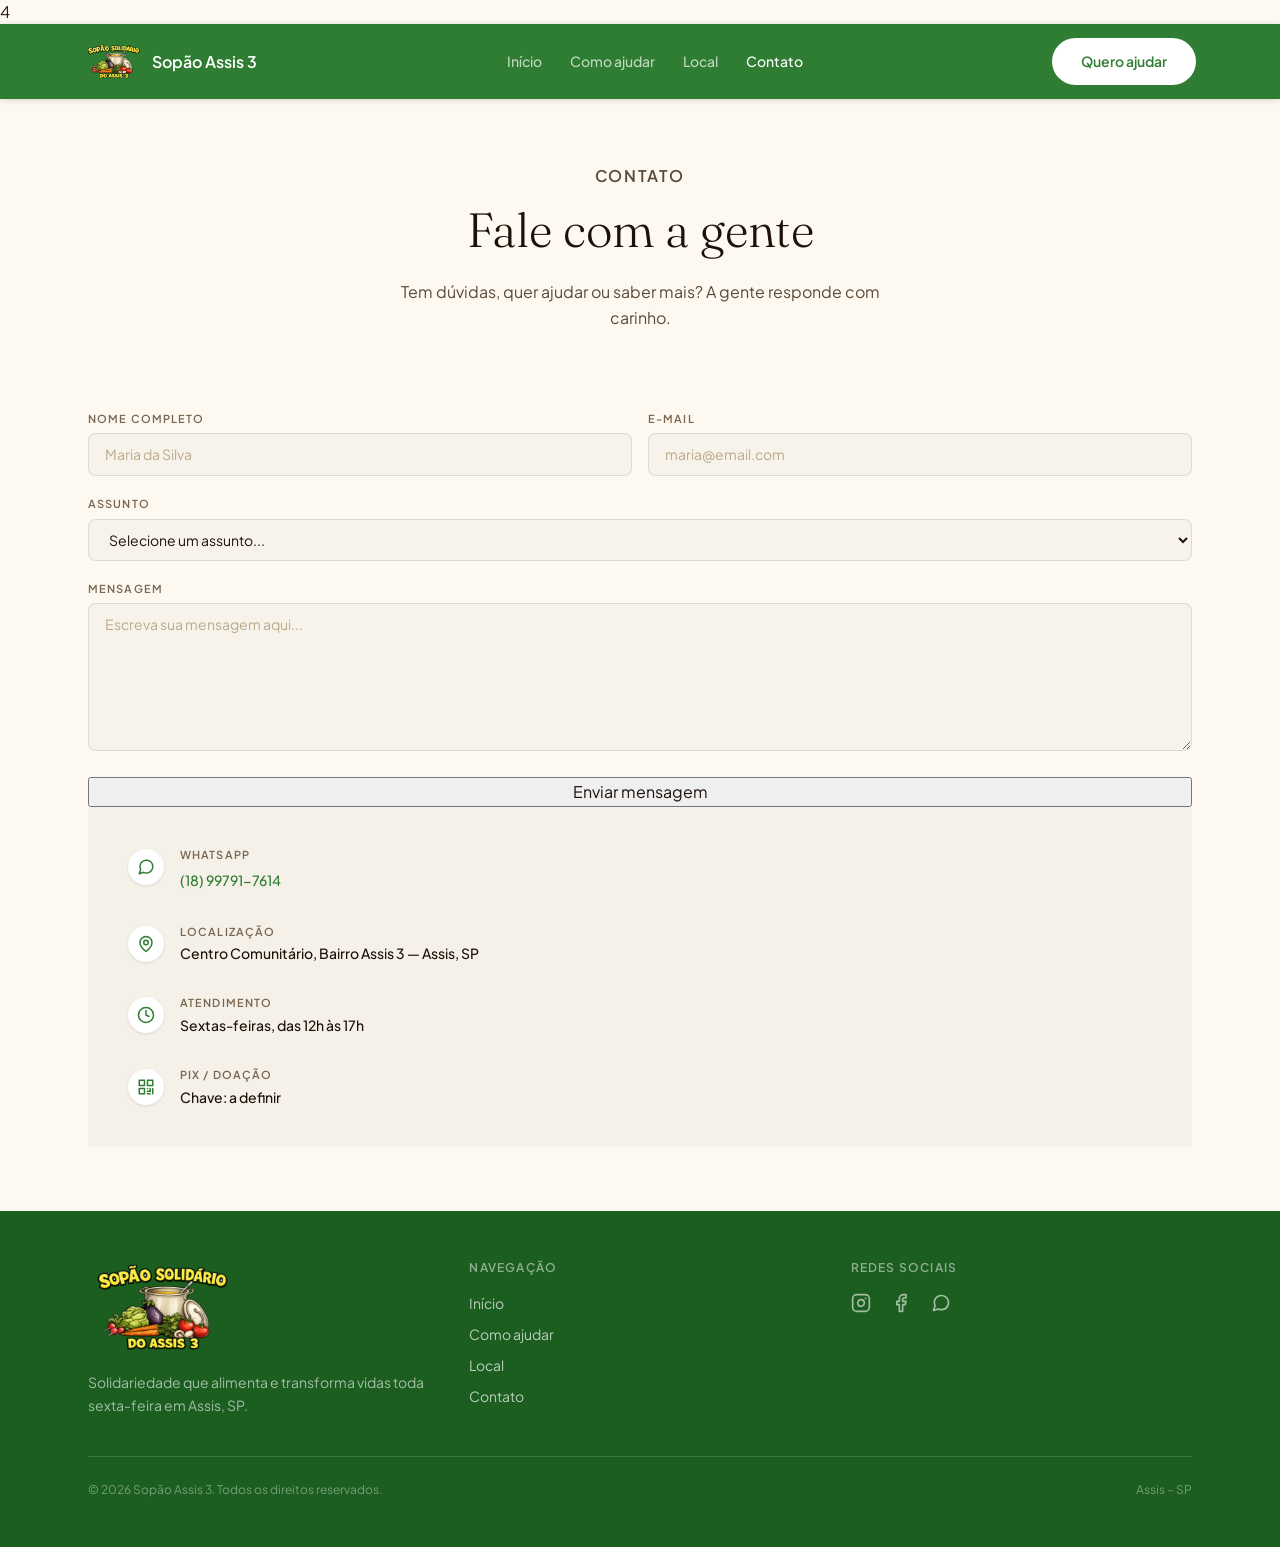
<file: contato.html>
<!DOCTYPE html>
<html lang="pt-BR">
  <head>
    <meta charset="UTF-8" />
    <meta name="viewport" content="width=device-width, initial-scale=1.0" />
    <title>Contato &ndash; Sop&atilde;o Assis 3</title>
    <meta name="description" content="Fale com o Sop&atilde;o Assis 3: tire d&uacute;vidas, doe alimentos, fa&ccedil;a uma doa&ccedil;&atilde;o financeira ou seja volunt&aacute;rio." />
    <link rel="preconnect" href="https://fonts.googleapis.com">
    <link rel="preconnect" href="https://fonts.gstatic.com" crossorigin>
    <link href="https://fonts.googleapis.com/css2?family=Fraunces:ital,opsz,wght@0,9..144,300;0,9..144,400;0,9..144,500;0,9..144,600;1,9..144,300;1,9..144,400;1,9..144,500&family=Plus+Jakarta+Sans:wght@400;500;600&display=swap" rel="stylesheet">
    <link rel="stylesheet" href="styles/styles.css">4
    <link rel="icon" type="image/png" href="assets/foto/Logo_Sopao.png">
  </head>
  <body>
    <header class="site-header">
      <div class="nav-row">
        <a href="index.html" class="brand">
          <img class="logo" src="assets/foto/Logo_Sopao.png" alt="Sopão Solidário do Assis 3">
          <span>Sopão Assis 3</span>
        </a>

        <nav class="nav-links">
          <a href="index.html">Início</a>
          <a href="como-ajudar.html">Como ajudar</a>
          <a href="Local.html">Local</a>
          <a href="contato.html" aria-current="page">Contato</a>
        </nav>

        <div class="nav-actions">
          <a href="contato.html" class="btn btn-white nav-cta">Quero ajudar</a>
          <input type="checkbox" id="nav-toggle" class="nav-toggle" />
          <label for="nav-toggle" class="nav-toggle-label" aria-label="Abrir menu">
            <svg class="icon-menu" viewBox="0 0 24 24" fill="none" stroke="currentColor" stroke-width="2" stroke-linecap="round" stroke-linejoin="round"><line x1="4" y1="6" x2="20" y2="6"/><line x1="4" y1="12" x2="20" y2="12"/><line x1="4" y1="18" x2="20" y2="18"/></svg>
            <svg class="icon-close" viewBox="0 0 24 24" fill="none" stroke="currentColor" stroke-width="2" stroke-linecap="round" stroke-linejoin="round"><line x1="18" y1="6" x2="6" y2="18"/><line x1="6" y1="6" x2="18" y2="18"/></svg>
          </label>
        </div>
      </div>

      <div class="mobile-menu">
        <a href="index.html">Início</a>
        <a href="como-ajudar.html">Como ajudar</a>
        <a href="Local.html">Local</a>
        <a href="contato.html">Contato</a>
        <a href="contato.html" class="btn btn-white" style="color: var(--primary);">Quero ajudar</a>
      </div>
    </header>
    <main>
      <section class="contact-section">
        <div class="contact-header page-header" style="padding:0 0 2.5rem;">
          <p class="eyebrow">Contato</p>
          <h1>Fale com a gente</h1>
          <p>Tem d&uacute;vidas, quer ajudar ou saber mais? A gente responde com carinho.</p>
        </div>

        <form class="contact-form" id="form-contato">

  <div class="form-row">
    <div class="field">
      <label for="name">Nome completo</label>
      <input type="text" id="name" name="name" placeholder="Maria da Silva" required>
    </div>
    <div class="field">
      <label for="email">E-mail</label>
      <input type="email" id="email" name="email" placeholder="maria@email.com" required>
    </div>
  </div>

  <div class="field">
    <label for="assunto">Assunto</label>
    <select id="assunto" name="assunto" required>
      <option value="" disabled selected>Selecione um assunto...</option>
      <option value="Quero doar alimentos">Quero doar alimentos</option>
      <option value="Quero ser voluntário">Quero ser voluntário</option>
      <option value="Preciso de ajuda">Preciso de ajuda</option>
      <option value="Parcerias e apoio">Parcerias e apoio</option>
      <option value="Outro assunto">Outro assunto</option>
    </select>
  </div>

  <div class="field">
    <label for="message">Mensagem</label>
    <textarea id="message" name="message" rows="6" placeholder="Escreva sua mensagem aqui..." required></textarea>
  </div>

  <button type="submit" class="btn-enviar">Enviar mensagem</button>
</form>

          <div class="contact-info-col">
            <div class="info-item">
              <div class="info-icon"><svg viewBox="0 0 24 24" fill="none" stroke="currentColor" stroke-width="2" stroke-linecap="round" stroke-linejoin="round"><path d="M21 11.5a8.38 8.38 0 0 1-.9 3.8 8.5 8.5 0 0 1-7.6 4.7 8.38 8.38 0 0 1-3.8-.9L3 21l1.9-5.7a8.38 8.38 0 0 1-.9-3.8 8.5 8.5 0 0 1 4.7-7.6 8.38 8.38 0 0 1 3.8-.9h.5a8.48 8.48 0 0 1 8 8v.5z"/></svg></div>
              <div>
                <p>WhatsApp</p>
                <a href="https://wa.me/5518997917614">(18) 99791-7614</a>
              </div>
            </div>
            <div class="info-item">
              <div class="info-icon"><svg viewBox="0 0 24 24" fill="none" stroke="currentColor" stroke-width="2" stroke-linecap="round" stroke-linejoin="round"><path d="M20 10c0 6-8 12-8 12s-8-6-8-12a8 8 0 0 1 16 0Z"/><circle cx="12" cy="10" r="3"/></svg></div>
              <div>
                <p>Localiza&ccedil;&atilde;o</p>
                <p class="info-detail">Centro Comunit&aacute;rio, Bairro Assis 3 &mdash; Assis, SP</p>
              </div>
            </div>
            <div class="info-item">
              <div class="info-icon"><svg viewBox="0 0 24 24" fill="none" stroke="currentColor" stroke-width="2" stroke-linecap="round" stroke-linejoin="round"><circle cx="12" cy="12" r="10"/><polyline points="12 6 12 12 16 14"/></svg></div>
              <div>
                <p>Atendimento</p>
                <p class="info-detail">Sextas-feiras, das 12h &agrave;s 17h</p>
              </div>
            </div>
            <div class="info-item">
              <div class="info-icon"><svg viewBox="0 0 24 24" fill="none" stroke="currentColor" stroke-width="2" stroke-linecap="round" stroke-linejoin="round"><rect x="3" y="3" width="7" height="7"/><rect x="14" y="3" width="7" height="7"/><rect x="3" y="14" width="7" height="7"/><line x1="14" y1="14" x2="14" y2="14.01"/><line x1="17.5" y1="14" x2="17.5" y2="17.5"/><line x1="14" y1="17.5" x2="17.5" y2="17.5"/><line x1="14" y1="21" x2="17.5" y2="21"/><line x1="21" y1="14" x2="21" y2="21"/></svg></div>
              <div>
                <p>Pix / Doa&ccedil;&atilde;o</p>
                <p class="info-detail">Chave: a definir</p>
              </div>
            </div>
          </div>
        </div>
      </section>
    </main>
    <footer class="site-footer">
      <div class="footer-inner">
        <div class="footer-grid">
          <div>
            <div class="footer-brand">
              <img class="logo2" src="assets/foto/Logo_Sopao.png" alt="Sopão Solidário do Assis 3">
            </div>
            <p class="footer-desc">Solidariedade que alimenta e transforma vidas toda sexta-feira em Assis, SP.</p>
          </div>

          <div>
            <h4 class="footer-heading">Navegação</h4>
            <div class="footer-links">
              <a href="index.html">Início</a>
              <a href="como-ajudar.html">Como ajudar</a>
              <a href="Local.html">Local</a>
              <a href="contato.html">Contato</a>
            </div>
          </div>

          <div>
            <h4 class="footer-heading">Redes sociais</h4>
            <div class="footer-social">
              <a href="#" aria-label="Instagram"><svg viewBox="0 0 24 24" fill="none" stroke="currentColor" stroke-width="2" stroke-linecap="round" stroke-linejoin="round"><rect x="2" y="2" width="20" height="20" rx="5" ry="5"/><path d="M16 11.37A4 4 0 1 1 12.63 8 4 4 0 0 1 16 11.37z"/><line x1="17.5" y1="6.5" x2="17.51" y2="6.5"/></svg></a>
              <a href="#" aria-label="Facebook"><svg viewBox="0 0 24 24" fill="none" stroke="currentColor" stroke-width="2" stroke-linecap="round" stroke-linejoin="round"><path d="M18 2h-3a5 5 0 0 0-5 5v3H7v4h3v8h4v-8h3l1-4h-4V7a1 1 0 0 1 1-1h3z"/></svg></a>
              <a href="https://wa.me/5518997917614" aria-label="WhatsApp"><svg viewBox="0 0 24 24" fill="none" stroke="currentColor" stroke-width="2" stroke-linecap="round" stroke-linejoin="round"><path d="M21 11.5a8.38 8.38 0 0 1-.9 3.8 8.5 8.5 0 0 1-7.6 4.7 8.38 8.38 0 0 1-3.8-.9L3 21l1.9-5.7a8.38 8.38 0 0 1-.9-3.8 8.5 8.5 0 0 1 4.7-7.6 8.38 8.38 0 0 1 3.8-.9h.5a8.48 8.48 0 0 1 8 8v.5z"/></svg></a>
            </div>
          </div>
        </div>

        <div class="footer-bottom">
          <p>&copy; 2026 Sopão Assis 3. Todos os direitos reservados.</p>
          <p>Assis &ndash; SP</p>
        </div>
      </div>
    </footer>
    <script>
  const WHATSAPP = "5518997917614";

  document.getElementById("form-contato").addEventListener("submit", function (e) {
    e.preventDefault();

    const nome = document.getElementById("name").value.trim();
    const email = document.getElementById("email").value.trim();
    const assunto = document.getElementById("assunto").value;
    const mensagem = document.getElementById("message").value.trim();

    const texto =
      `Olá! Vim pelo site do Sopão Assis 3.\n\n` +
      `*Nome:* ${nome}\n` +
      `*E-mail:* ${email}\n` +
      `*Assunto:* ${assunto}\n\n` +
      `*Mensagem:*\n${mensagem}`;

    const url = `https://wa.me/${WHATSAPP}?text=${encodeURIComponent(texto)}`;
    window.open(url, "_blank", "noopener");
  });
</script>
  </body>
</html>
</file>
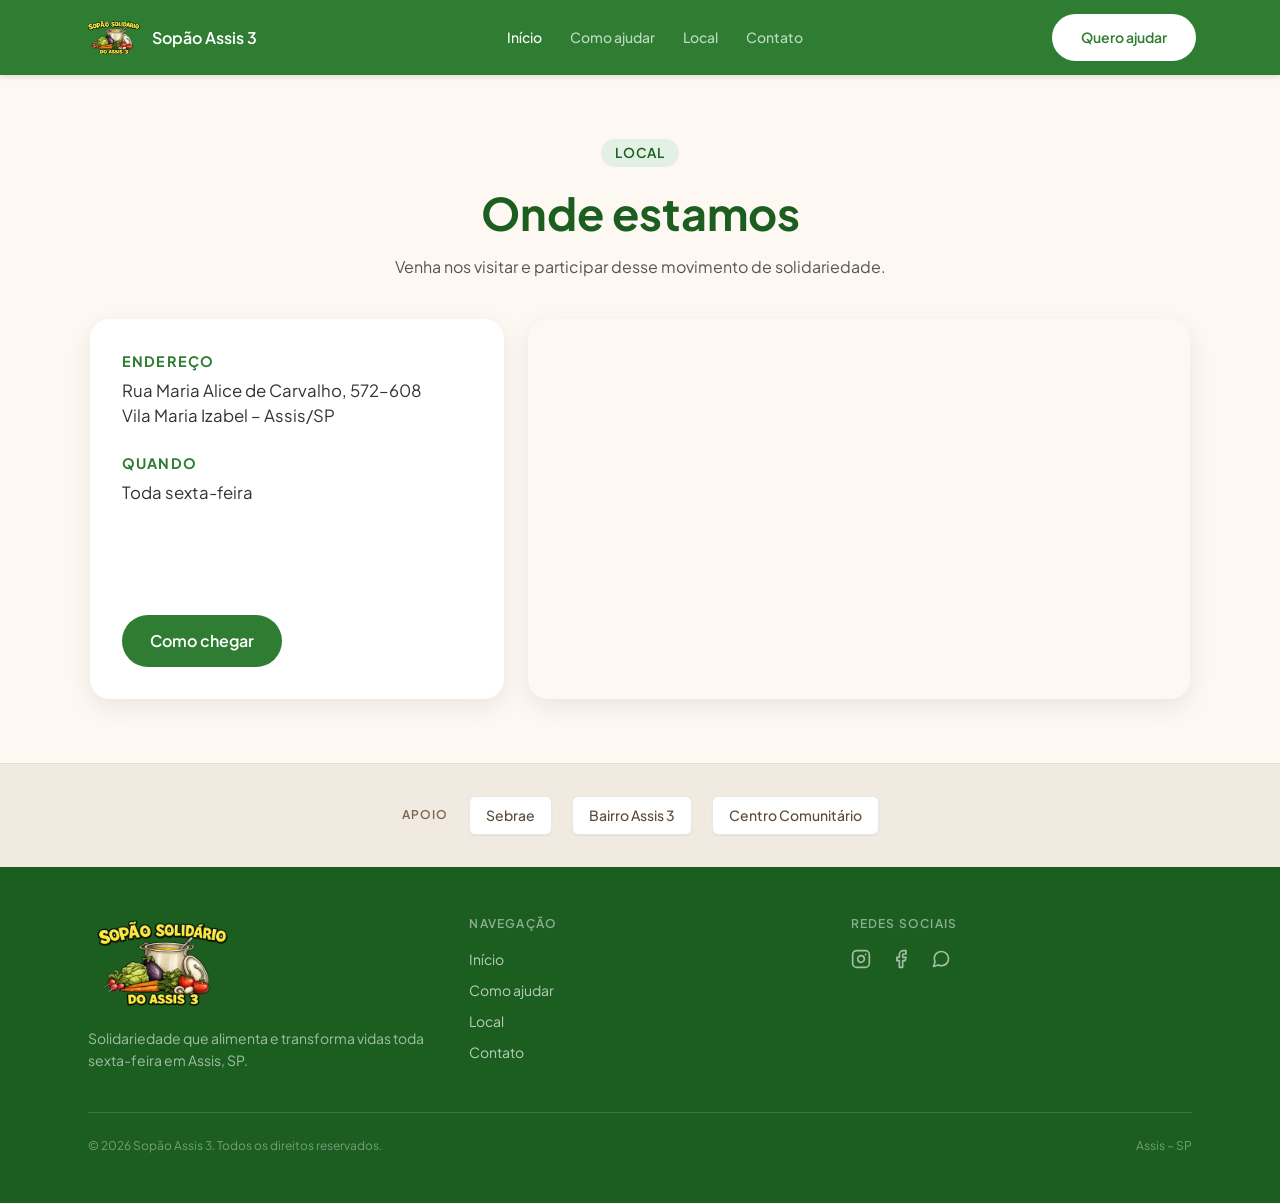
<file: Local.html>
<!DOCTYPE html>
<html lang="pt-BR">
<head>
    <meta charset="UTF-8">
    <meta name="viewport" content="width=device-width, initial-scale=1.0">
    <title>Local</title>
    <meta name="description" content="Solidariedade que alimenta e transforma vidas toda sexta-feira em Assis, SP." />
    <link rel="preconnect" href="https://fonts.googleapis.com">
    <link rel="preconnect" href="https://fonts.gstatic.com" crossorigin>
    <link href="https://fonts.googleapis.com/css2?family=Fraunces:ital,opsz,wght@0,9..144,300;0,9..144,400;0,9..144,500;0,9..144,600;1,9..144,300;1,9..144,400;1,9..144,500&family=Plus+Jakarta+Sans:wght@400;500;600&display=swap" rel="stylesheet">
    <link rel="stylesheet" href="styles/styles.css">
    <link rel="icon" type="image/png" href="assets/foto/Logo_Sopao.png">
</head>
<body>
     <header class="site-header">
      <div class="nav-row">
        <a href="index.html" class="brand">
          <img class="logo" src="assets/foto/Logo_Sopao.png" alt="Sopão Solidário do Assis 3">
          <span>Sopão Assis 3</span>
        </a>

        <nav class="nav-links">
          <a href="index.html" aria-current="page">Início</a>
          <a href="como-ajudar.html">Como ajudar</a>
          <a href="Local.html">Local</a>
          <a href="contato.html">Contato</a>
          
        </nav>

        <div class="nav-actions">
          <a href="contato.html" class="btn btn-white nav-cta">Quero ajudar</a>
          <input type="checkbox" id="nav-toggle" class="nav-toggle" />
          <label for="nav-toggle" class="nav-toggle-label" aria-label="Abrir menu">
            <svg class="icon-menu" viewBox="0 0 24 24" fill="none" stroke="currentColor" stroke-width="2" stroke-linecap="round" stroke-linejoin="round"><line x1="4" y1="6" x2="20" y2="6"/><line x1="4" y1="12" x2="20" y2="12"/><line x1="4" y1="18" x2="20" y2="18"/></svg>
            <svg class="icon-close" viewBox="0 0 24 24" fill="none" stroke="currentColor" stroke-width="2" stroke-linecap="round" stroke-linejoin="round"><line x1="18" y1="6" x2="6" y2="18"/><line x1="6" y1="6" x2="18" y2="18"/></svg>
          </label>
        </div>
      </div>

      <div class="mobile-menu">
        <a href="index.html">Início</a>
        <a href="como-ajudar.html">Como ajudar</a>
        <a href="Local.html">Local</a>
        <a href="contato.html">Contato</a>
       <a href="contato.html" class="btn btn-white" style="color: var(--primary);">Quero ajudar</a>
      </div>
    </header>

    <section class="local">
  <div class="local__container">

    <header class="local__header">
      <span class="local__tag">Local</span>
      <h1>Onde estamos</h1>
      <p>Venha nos visitar e participar desse movimento de solidariedade.</p>
    </header>

    <div class="local__grid">

      <!-- Cartão com as informações -->
      <div class="local__card">
        <h2>Endereço</h2>
        <p class="local__endereco">
          Rua Maria Alice de Carvalho, 572–608<br>
          Vila Maria Izabel – Assis/SP
        </p>

        <h2>Quando</h2>
        <p>Toda sexta-feira</p>
        <!-- coloque aqui o horário, se quiser -->

        <a class="btn-rota"
           href="https://www.google.com/maps/dir/?api=1&destination=Rua+Maria+Alice+de+Carvalho+572+Vila+Maria+Izabel+Assis+SP"
           target="_blank" rel="noopener">
          Como chegar
        </a>
      </div>

      <!-- Mapa -->
      <div class="local__mapa">
        <iframe
          src="https://www.google.com/maps/embed?pb=!1m18!1m12!1m3!1d4405.48003573192!2d-50.4455703239094!3d-22.66795702938076!2m3!1f0!2f0!3f0!3m2!1i1024!2i768!4f13.1!3m3!1m2!1s0x94953a323ac96809%3A0xfea119bff418347f!2sCentro%20Comunit%C3%A1rio%20Assis%203!5e1!3m2!1spt-BR!2sbr!4v1793633701246!5m2!1spt-BR!2sbr"
          loading="lazy"
          allowfullscreen
          referrerpolicy="no-referrer-when-downgrade"
          title="Mapa do Sopão Assis 3">
        </iframe>
      </div>

    </div>
  </div>
</section>





    <section class="partners">
        <div class="partners-inner">
          <span class="partners-label">Apoio</span>
          <span class="partner-chip">Sebrae</span>
          <span class="partner-chip">Bairro Assis 3</span>
          <span class="partner-chip">Centro Comunit&aacute;rio</span>
        </div>
      </section>
    </main>
    <footer class="site-footer">
      <div class="footer-inner">
        <div class="footer-grid">
          <div>
            <div class="footer-brand">
              <img class="logo2" src="assets/foto/Logo_Sopao.png" alt="Sopão Solidário do Assis 3">
            </div>
            <p class="footer-desc">Solidariedade que alimenta e transforma vidas toda sexta-feira em Assis, SP.</p>
          </div>

          <div>
            <h4 class="footer-heading">Navegação</h4>
            <div class="footer-links">
              <a href="index.html">Início</a>
              <a href="como-ajudar.html">Como ajudar</a>
              <a href="Local.html">Local</a>
              <a href="contato.html">Contato</a>
            </div>
          </div>

          <div>
            <h4 class="footer-heading">Redes sociais</h4>
            <div class="footer-social">
              <a href="https://www.instagram.com/sopaoassis3?utm_source=ig_web_button_share_sheet&vrfl=ZDNlZDc0MzIxNw==" aria-label="Instagram" target="_blank"><svg viewBox="0 0 24 24" fill="none" stroke="currentColor" stroke-width="2" stroke-linecap="round" stroke-linejoin="round"><rect x="2" y="2" width="20" height="20" rx="5" ry="5"/><path d="M16 11.37A4 4 0 1 1 12.63 8 4 4 0 0 1 16 11.37z"/><line x1="17.5" y1="6.5" x2="17.51" y2="6.5"/></svg></a>

              <a href="https://www.facebook.com/Sopaomaosaarteassis3" aria-label="Facebook" target="_blank"><svg viewBox="0 0 24 24" fill="none" stroke="currentColor" stroke-width="2" stroke-linecap="round" stroke-linejoin="round"><path d="M18 2h-3a5 5 0 0 0-5 5v3H7v4h3v8h4v-8h3l1-4h-4V7a1 1 0 0 1 1-1h3z"/></svg></a>

              <a href="https://wa.me/5518997917614" aria-label="WhatsApp" target="_blank"><svg viewBox="0 0 24 24" fill="none" stroke="currentColor" stroke-width="2" stroke-linecap="round" stroke-linejoin="round"><path d="M21 11.5a8.38 8.38 0 0 1-.9 3.8 8.5 8.5 0 0 1-7.6 4.7 8.38 8.38 0 0 1-3.8-.9L3 21l1.9-5.7a8.38 8.38 0 0 1-.9-3.8 8.5 8.5 0 0 1 4.7-7.6 8.38 8.38 0 0 1 3.8-.9h.5a8.48 8.48 0 0 1 8 8v.5z"/></svg></a>
            </div>
          </div>
        </div>

        <div class="footer-bottom">
          <p>&copy; 2026 Sopão Assis 3. Todos os direitos reservados.</p>
          <p>Assis &ndash; SP</p>
        </div>
      </div>
    </footer>
    
</body>
</html>
</file>
<file: styles/styles.css>
:root {
  --background: #FDF8F0;
  --foreground: #1C1009;
  --card: #FEFCF8;
  --primary: #2E7D32;
  --primary-dark: #1B5E20;
  --primary-foreground: #FFFFFF;
  --secondary: #F0EAE0;
  --secondary-foreground: #3C2E20;
  --muted: #EDE8DF;
  --muted-foreground: #7A6650;
  --accent: #B5620A;
  --border: rgba(44, 24, 16, 0.10);
  --border-soft: rgba(44, 24, 16, 0.07);
  --border-strong: rgba(44, 24, 16, 0.12);
  --input-background: #F7F3EB;
  --placeholder: #BBA98A;
  --text-dark: #1C1009;
  --text-mid: #5C4A38;
  --text-light: #7A6650;
  --green-tint: #E8F5E9;
  --green-tint-2: #C8E6C9;
  --sand-tint: #F5F0E8;
  --sand-tint-2: #EDE8DF;
  --sand-tint-3: #F0EAE0;
  --error: #D4183D;

  --font-display: 'Fraunces', serif;
  --font-body: 'Plus Jakarta Sans', sans-serif;

  --container-max: 72rem; 
}

*, *::before, *::after { box-sizing: border-box; }
html { -webkit-text-size-adjust: 100%; }
body {
  margin: 0;
  background-color: var(--background);
  color: var(--foreground);
  font-family: var(--font-body);
  font-size: 16px;
  line-height: 1.5;
  -webkit-font-smoothing: antialiased;
}
h1, h2, h3, h4, p, figure { margin: 0; }
ul { list-style: none; margin: 0; padding: 0; }
a { color: inherit; text-decoration: none; }
img { max-width: 100%; display: block; }
button, input, select, textarea {
  font: inherit;
  color: inherit;
  letter-spacing: inherit;
}
button { cursor: pointer; }
em { font-style: italic; }

.container {
  max-width: var(--container-max);
  margin-inline: auto;
  padding-inline: 1.5rem;
}

.visually-hidden {
  position: absolute;
  width: 1px; height: 1px;
  padding: 0; margin: -1px;
  overflow: hidden;
  clip: rect(0,0,0,0);
  white-space: nowrap;
  border: 0;
}


.btn {
  display: inline-flex;
  align-items: center;
  justify-content: center;
  gap: 0.5rem;
  font-weight: 600;
  font-size: 0.875rem;
  padding: 0.75rem 1.75rem;
  border-radius: 999px;
  border: 1px solid transparent;
  transition: background-color .2s ease, color .2s ease, border-color .2s ease;
}
.btn-white {
  background-color: #fff;
  color: var(--primary);
}
.btn-white:hover { background-color: var(--green-tint); }

.btn-outline-white {
  background-color: transparent;
  border-color: rgba(255,255,255,0.5);
  color: #fff;
  font-weight: 500;
}
.btn-outline-white:hover { background-color: rgba(255,255,255,0.1); }

.btn-primary {
  background-color: var(--primary);
  color: #fff;
}
.btn-primary:hover { background-color: #256329; }
.btn-primary:disabled { opacity: 0.6; cursor: not-allowed; }


.site-header {
  position: sticky;
  top: 0;
  z-index: 50;
  background-color: var(--primary);
  box-shadow: 0 1px 6px rgba(0,0,0,0.15);
}
.nav-row {
  max-width: var(--container-max);
  margin-inline: auto;
  padding: 0.875rem 1.25rem;
  display: flex;
  align-items: center;
  justify-content: space-between;
  gap: 1.5rem;
}
.brand {
  display: flex;
  align-items: center;
  gap: 0.5rem;
  color: #fff;
  font-weight: 600;
  font-size: 1rem;
  flex-shrink: 0;
}
.nav-links {
  display: none;
  align-items: center;
  gap: 1.75rem;
}
.nav-links a {
  color: rgba(255,255,255,0.7);
  font-size: 0.875rem;
  font-weight: 500;
  transition: color .2s ease;
}
.nav-links a:hover,
.nav-links a[aria-current="page"] {
  color: #fff;
}
.nav-actions {
  display: flex;
  align-items: center;
  gap: 0.75rem;
}
.nav-cta {
  display: none;
}
.nav-toggle-label {
  display: inline-flex;
  color: #fff;
  padding: 0.25rem;
  cursor: pointer;
}
.nav-toggle-label svg { width: 22px; height: 22px; }
.nav-toggle-label .icon-close { display: none; }

.nav-toggle {
  position: absolute;
  opacity: 0;
  pointer-events: none;
}

.mobile-menu {
  display: none;
  background-color: var(--primary-dark);
  border-top: 1px solid rgba(255,255,255,0.2);
  padding: 1rem 1.25rem;
  flex-direction: column;
  gap: 1rem;
}
.mobile-menu a {
  color: rgba(255,255,255,0.9);
  font-size: 0.875rem;
  font-weight: 500;
}
.mobile-menu .btn {
  align-self: flex-start;
  margin-top: 0.25rem;
}

.site-header:has(.nav-toggle:checked) .mobile-menu {
  display: flex !important;
}
.site-header:has(.nav-toggle:checked) .nav-toggle-label .icon-menu { display: none !important;; }
.site-header:has(.nav-toggle:checked) .nav-toggle-label .icon-close { display: inline-flex !important;; }

@media (min-width: 768px) {
  .nav-links { display: flex; }
  .nav-cta { display: inline-flex; }
  .nav-toggle-label { display: none; }
  .mobile-menu { display: none !important; }
}


.site-footer {
  background-color: var(--primary-dark);
  color: rgba(255,255,255,0.8);
}
.footer-inner {
  max-width: var(--container-max);
  margin-inline: auto;
  padding: 3rem 1.5rem;
}
.footer-grid {
  display: grid;
  grid-template-columns: 1fr;
  gap: 2.5rem;
  padding-bottom: 2.5rem;
  border-bottom: 1px solid rgba(255,255,255,0.15);
}
.footer-brand {
  display: flex;
  align-items: center;
  gap: 0.5rem;
  color: #fff;
  font-weight: 600;
  font-size: 1rem;
  margin-bottom: 0.75rem;
}
.footer-desc {
  font-size: 0.875rem;
  line-height: 1.625;
  color: rgba(255,255,255,0.6);
  max-width: 26rem;
}
.footer-heading {
  color: rgba(255,255,255,0.5);
  font-size: 0.75rem;
  font-weight: 600;
  text-transform: uppercase;
  letter-spacing: 0.1em;
  margin-bottom: 1rem;
}
.footer-links {
  display: flex;
  flex-direction: column;
  gap: 0.625rem;
}
.footer-links a {
  font-size: 0.875rem;
  color: rgba(255,255,255,0.7);
  transition: color .2s ease;
}
.footer-links a:hover { color: #fff; }
.footer-social {
  display: flex;
  gap: 1.25rem;
}
.footer-social a {
  color: rgba(255,255,255,0.6);
  transition: color .2s ease;
}
.footer-social a:hover { color: #fff; }
.footer-social svg { width: 20px; height: 20px; }
.footer-bottom {
  padding-top: 1.5rem;
  display: flex;
  flex-direction: column;
  align-items: center;
  gap: 0.5rem;
  font-size: 0.75rem;
  color: rgba(255,255,255,0.4);
}

@media (min-width: 768px) {
  .footer-grid { grid-template-columns: repeat(3, 1fr); }
}
@media (min-width: 640px) {
  .footer-bottom { flex-direction: row; justify-content: space-between; }
}


.hero {
  position: relative;
  overflow: hidden;
  min-height: 560px;
  display: flex;
  align-items: center;
}
.hero-bg {
  position: absolute;
  inset: 0;
  width: 100%;
  height: 100%;
  object-fit: cover;
}
.hero-overlay {
  position: absolute;
  inset: 0;
  background: linear-gradient(135deg, rgba(27,94,32,0.93) 0%, rgba(46,125,50,0.82) 100%);
}
.hero-inner {
  position: relative;
  max-width: var(--container-max);
  margin-inline: auto;
  padding: 6rem 1.5rem;
  width: 100%;
  display: flex;
  flex-direction: column;
  align-items: center;
  text-align: center;
}
.hero-badge {
  display: inline-flex;
  align-items: center;
  gap: 0.5rem;
  background-color: rgba(255,255,255,0.2);
  color: #fff;
  font-size: 11px;
  font-weight: 600;
  text-transform: uppercase;
  letter-spacing: 0.1em;
  padding: 0.375rem 1rem;
  border-radius: 999px;
  margin-bottom: 1.75rem;
}
.pulse-dot {
  width: 6px; height: 6px;
  border-radius: 999px;
  background-color: var(--green-tint-2);
  animation: pulse 2s cubic-bezier(.4,0,.6,1) infinite;
}
@keyframes pulse { 50% { opacity: .5; } }

.hero-title {
  font-family: var(--font-display);
  font-weight: 300;
  color: #fff;
  line-height: 1.15;
  font-size: 2.25rem;
  max-width: 48rem;
  margin-bottom: 1.25rem;
}
.hero-title em {
  font-weight: 400;
  color: #A5D6A7;
}
.hero-lead {
  color: rgba(255,255,255,0.75);
  font-size: 1rem;
  max-width: 32rem;
  line-height: 1.625;
  margin-bottom: 2.25rem;
}
.hero-actions {
  display: flex;
  gap: 1rem;
  flex-wrap: wrap;
  justify-content: center;
}

@media (min-width: 640px) {
  .hero-title { font-size: 3rem; }
  .hero-lead { font-size: 1.125rem; }
}
@media (min-width: 768px) {
  .hero-title { font-size: 3.75rem; }
}


.stats {
  background-color: #fff;
  border-bottom: 1px solid var(--border-soft);
}
.stats-grid {
  max-width: var(--container-max);
  margin-inline: auto;
  display: grid;
  grid-template-columns: 1fr;
}
.stat {
  display: flex;
  flex-direction: column;
  align-items: center;
  text-align: center;
  padding: 2.5rem 2rem;
  gap: 0.5rem;
  border-top: 1px solid var(--border-soft);
}
.stat:first-child { border-top: none; }
.stat-icon {
  width: 3rem; height: 3rem;
  border-radius: 999px;
  background-color: var(--green-tint);
  display: flex;
  align-items: center;
  justify-content: center;
  color: var(--primary);
  margin-bottom: 0.25rem;
}
.stat-icon svg { width: 26px; height: 26px; }
.stat-value {
  font-family: var(--font-display);
  font-weight: 300;
  font-size: 1.875rem;
  color: var(--text-dark);
}
.stat-label {
  font-size: 0.875rem;
  color: var(--text-light);
}
@media (min-width: 640px) {
  .stats-grid { grid-template-columns: repeat(3, 1fr); }
  .stat { border-top: none; border-left: 1px solid var(--border-soft); }
  .stat:first-child { border-left: none; }
}


.story {
  max-width: var(--container-max);
  margin-inline: auto;
  padding: 5rem 1.5rem;
  display: grid;
  grid-template-columns: 1fr;
  gap: 3.5rem;
  align-items: center;
}
.eyebrow {
  font-size: 0.75rem;
  font-weight: 600;
  text-transform: uppercase;
  letter-spacing: 0.1em;
  color: var(--primary);
  margin-bottom: 0.75rem;
}
.story h2 {
  font-family: var(--font-display);
  font-weight: 300;
  font-size: 1.875rem;
  line-height: 1.375;
  color: var(--text-dark);
  margin-bottom: 1.25rem;
}
.story p {
  color: var(--text-mid);
  line-height: 1.625;
  font-size: 0.9375rem;
  margin-bottom: 1rem;
}
.story p:nth-of-type(2) { margin-bottom: 2rem; }
.story-media {
  position: relative;
}
.story-media img {
  width: 100%;
  height: 20rem;
  object-fit: cover;
  border-radius: 1rem;
  background-color: var(--green-tint-2);
  box-shadow: 0 4px 14px rgba(0,0,0,0.12);
}
.story-badge {
  position: absolute;
  bottom: -1rem;
  left: -1rem;
  background-color: var(--primary);
  color: #fff;
  border-radius: 0.75rem;
  padding: 1rem;
  box-shadow: 0 10px 25px rgba(0,0,0,0.15);
}
.story-badge p:first-child {
  font-size: 11px;
  font-weight: 500;
  color: rgba(255,255,255,0.7);
  text-transform: uppercase;
  letter-spacing: 0.05em;
}
.story-badge p:last-child {
  font-size: 0.875rem;
  font-weight: 600;
  margin-top: 0.125rem;
}

@media (min-width: 768px) {
  .story { grid-template-columns: 1fr 1fr; }
  .story h2 { font-size: 2.25rem; }
  .story p { font-size: 1rem; }
  .story-media img { height: 26.25rem; }
}


.partners {
  background-color: var(--sand-tint-3);
  border-top: 1px solid var(--border-soft);
}
.partners-inner {
  max-width: var(--container-max);
  margin-inline: auto;
  padding: 2rem 1.5rem;
  display: flex;
  flex-wrap: wrap;
  align-items: center;
  justify-content: center;
  gap: 1.25rem;
}
.partners-label {
  font-size: 0.75rem;
  font-weight: 600;
  text-transform: uppercase;
  letter-spacing: 0.1em;
  color: var(--text-light);
}
.partner-chip {
  background-color: #fff;
  border: 1px solid var(--border);
  border-radius: 0.375rem;
  padding: 0.5rem 1rem;
  font-size: 0.875rem;
  color: var(--text-mid);
  font-weight: 500;
  box-shadow: 0 1px 2px rgba(0,0,0,0.05);
}


.page-header {
  max-width: var(--container-max);
  margin-inline: auto;
  padding: 4rem 1.5rem 3rem;
  text-align: center;
}
.page-header h1 {
  font-family: var(--font-display);
  font-weight: 300;
  font-size: 2.25rem;
  line-height: 1.2;
  color: var(--text-dark);
  margin-bottom: 1.25rem;
}
.page-header h1 em { font-weight: 400; }
.page-header p {
  color: var(--text-mid);
  font-size: 1rem;
  line-height: 1.625;
  max-width: 32rem;
  margin-inline: auto;
}
@media (min-width: 768px) {
  .page-header h1 { font-size: 3rem; }
}


.ways {
  border-top: 1px solid var(--border-soft);
}
.way {
  display: grid;
  grid-template-columns: 1fr;
  border-bottom: 1px solid var(--border-soft);
}
.way-text {
  display: flex;
  flex-direction: column;
  justify-content: center;
  padding: 3.5rem 2rem;
}
.way-icon {
  width: 2.5rem; height: 2.5rem;
  border-radius: 999px;
  background-color: var(--green-tint);
  color: var(--primary);
  display: flex;
  align-items: center;
  justify-content: center;
  margin-bottom: 1.25rem;
}
.way-icon svg { width: 20px; height: 20px; }
.way-text h2 {
  font-family: var(--font-display);
  font-weight: 300;
  font-size: 1.5rem;
  color: var(--text-dark);
  margin-bottom: 0.75rem;
}
.way-text p {
  color: var(--text-mid);
  line-height: 1.625;
  font-size: 0.9375rem;
  max-width: 28rem;
}
.way-media {
  background-color: var(--sand-tint-2);
  min-height: 280px;
  overflow: hidden;
}
.way-media img {
  width: 100%;
  height: 100%;
  object-fit: cover;
}
@media (min-width: 768px) {
  .way { grid-template-columns: 1fr 1fr; }
  .way-text { padding: 3.5rem 3.5rem; border-right: 1px solid var(--border-soft); }
  .way-media { min-height: 380px; }
  .way-text h2 { font-size: 1.875rem; }
  .way-text p { font-size: 1rem; }
  .way-reverse .way-text { border-right: none; border-left: 1px solid var(--border-soft); order: 2; }
  .way-reverse .way-media { order: 1; }
}

.cta-strip {
  background-color: var(--primary);
  padding: 2.5rem 1.5rem;
}
.cta-strip-inner {
  max-width: var(--container-max);
  margin-inline: auto;
  display: flex;
  flex-direction: column;
  align-items: center;
  justify-content: space-between;
  gap: 1.25rem;
  text-align: center;
}
.cta-strip p {
  font-family: var(--font-display);
  font-weight: 300;
  font-size: 1.5rem;
  color: #fff;
}
@media (min-width: 640px) {
  .cta-strip-inner { flex-direction: row; text-align: left; }
}



.contact-section {
  max-width: var(--container-max);
  margin-inline: auto;
  padding: 4rem 1.5rem;
}
.contact-header { text-align: center; margin-bottom: 2.5rem; }
.contact-grid {
  display: grid;
  grid-template-columns: 1fr;
  border: 1px solid var(--border);
  border-radius: 1rem;
  overflow: hidden;
  background-color: #fff;
  box-shadow: 0 1px 3px rgba(0,0,0,0.08);
}
.contact-form-col {
  padding: 2rem;
  border-bottom: 1px solid var(--border-soft);
}
.contact-form-col h3 {
  font-family: var(--font-display);
  font-weight: 300;
  font-size: 1.5rem;
  color: var(--text-dark);
  margin-bottom: 0.25rem;
}
form.contact-form {
  display: flex;
  flex-direction: column;
  gap: 1.25rem;
  margin-top: 1.25rem;
}
.form-row {
  display: grid;
  grid-template-columns: 1fr;
  gap: 1rem;
}
.field label {
  display: block;
  font-size: 11px;
  font-weight: 600;
  text-transform: uppercase;
  letter-spacing: 0.1em;
  color: var(--text-light);
  margin-bottom: 0.375rem;
}
.field input,
.field select,
.field textarea {
  width: 100%;
  border: 1px solid var(--border-strong);
  border-radius: 0.5rem;
  padding: 0.625rem 1rem;
  font-size: 0.875rem;
  color: var(--text-dark);
  background-color: var(--input-background);
  transition: border-color .2s ease, box-shadow .2s ease;
}
.field input::placeholder,
.field textarea::placeholder { color: var(--placeholder); }
.field input:focus,
.field select:focus,
.field textarea:focus {
  outline: none;
  border-color: var(--primary);
  box-shadow: 0 0 0 3px rgba(46,125,50,0.15);
}
.field textarea { resize: vertical; min-height: 7.5rem; }

.contact-info-col {
  background-color: var(--sand-tint);
  padding: 2rem;
  display: flex;
  flex-direction: column;
  gap: 2rem;
  justify-content: center;
}
.info-item {
  display: flex;
  align-items: flex-start;
  gap: 1rem;
}
.info-icon {
  width: 2.25rem; height: 2.25rem;
  border-radius: 999px;
  background-color: #fff;
  box-shadow: 0 1px 3px rgba(0,0,0,0.1);
  display: flex;
  align-items: center;
  justify-content: center;
  color: var(--primary);
  flex-shrink: 0;
  margin-top: 0.125rem;
}
.info-icon svg { width: 18px; height: 18px; }
.info-item p:first-of-type {
  font-size: 11px;
  font-weight: 600;
  text-transform: uppercase;
  letter-spacing: 0.1em;
  color: var(--text-light);
  margin-bottom: 0.25rem;
}
.info-item a,
.info-item p.info-detail {
  font-size: 0.875rem;
  font-weight: 500;
  color: var(--text-dark);
  line-height: 1.375;
}
.info-item a { color: var(--primary); }
.info-item a:hover { text-decoration: underline; }

@media (min-width: 640px) {
  .form-row { grid-template-columns: 1fr 1fr; }
}
@media (min-width: 768px) {
  .contact-grid { grid-template-columns: 3fr 2fr; }
  .contact-form-col { padding: 2.5rem; border-bottom: none; border-right: 1px solid var(--border-soft); }
  .contact-info-col { padding: 2.5rem; }
  .contact-header h1 { font-size: 3rem; }
}
.local {
  padding: 64px 20px;
  background: #fdf8f2; /* ajuste para o creme do seu site */
}

.local__container {
  max-width: 1100px;
  margin: 0 auto;
}

/* Título */
.local__header {
  text-align: center;
  margin-bottom: 40px;
}

.local__tag {
  display: inline-block;
  padding: 4px 14px;
  border-radius: 999px;
  background: #e3f1e4;
  color: #1b5e20;
  font-size: 0.85rem;
  font-weight: 600;
  letter-spacing: 0.05em;
  text-transform: uppercase;
}

.local__header h1 {
  margin: 12px 0 8px;
  font-size: clamp(2rem, 4vw, 2.8rem);
  color: #1b5e20;
}

.local__header p {
  color: #555;
  max-width: 520px;
  margin: 0 auto;
}

/* Layout: cartão + mapa lado a lado */
.local__grid {
  display: grid;
  grid-template-columns: 1fr 1.6fr;
  gap: 24px;
  align-items: stretch;
}

/* Cartão */
.local__card {
  background: #fff;
  border-radius: 20px;
  padding: 32px;
  box-shadow: 0 8px 24px rgba(0, 0, 0, 0.08);
  display: flex;
  flex-direction: column;
}

.local__card h2 {
  margin: 0 0 6px;
  font-size: 0.9rem;
  text-transform: uppercase;
  letter-spacing: 0.08em;
  color: #2e7d32;
}

.local__card p {
  margin: 0 0 24px;
  font-size: 1.05rem;
  line-height: 1.5;
  color: #333;
}

/* Botão Como chegar */
.btn-rota {
  margin-top: auto;
  align-self: flex-start;
  padding: 14px 28px;
  border-radius: 999px;
  background: #2e7d32;
  color: #fff;
  font-weight: 600;
  text-decoration: none;
  transition: background 0.2s, transform 0.2s;
}

.btn-rota:hover {
  background: #1b5e20;
  transform: translateY(-2px);
}

/* Mapa */
.local__mapa {
  border-radius: 20px;
  overflow: hidden;
  box-shadow: 0 8px 24px rgba(0, 0, 0, 0.08);
  min-height: 380px;
}

.local__mapa iframe {
  width: 100%;
  height: 100%;
  min-height: 380px;
  border: 0;
  display: block;
}

/* Celular: empilha */
@media (max-width: 800px) {
  .local__grid {
    grid-template-columns: 1fr;
  }
}

.logo {
    max-height: 40px;
    width: auto;
    object-fit: contain; 
}
.logo2 {
    max-height: 100px;
    width: auto;
    object-fit: contain; 
}
</file>
